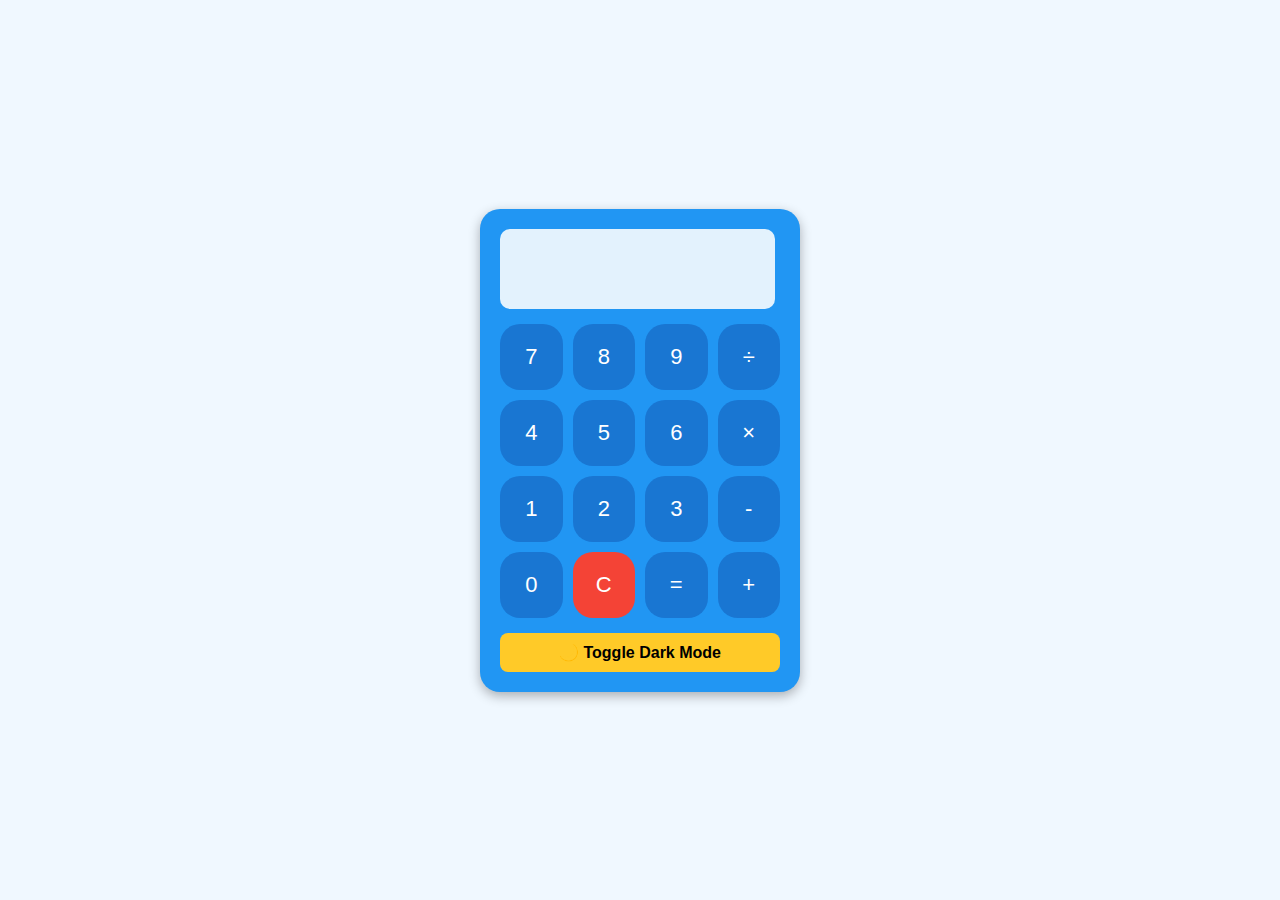
<file: TASK3/index.html>
<!DOCTYPE html>
<html lang="en">
<head>
  <meta charset="UTF-8" />
  <meta name="viewport" content="width=device-width, initial-scale=1.0"/>
  <title>Calculator</title>
  <link rel="stylesheet" href="style.css">
</head>
<body>
  <div class="calculator">
    <input type="text" id="display"  disabled/>
    <div class="buttons">
      <button onclick="appendNumber('7')">7</button>
      <button onclick="appendNumber('8')">8</button>
      <button onclick="appendNumber('9')">9</button>
      <button onclick="appendOperator('/')">÷</button>

      <button onclick="appendNumber('4')">4</button>
      <button onclick="appendNumber('5')">5</button>
      <button onclick="appendNumber('6')">6</button>
      <button onclick="appendOperator('*')">×</button>

      <button onclick="appendNumber('1')">1</button>
      <button onclick="appendNumber('2')">2</button>
      <button onclick="appendNumber('3')">3</button>
      <button onclick="appendOperator('-')">-</button>

      <button onclick="appendNumber('0')">0</button>
      <button class="clear" onclick="clearDisplay()">C</button>
      <button onclick="calculate()">=</button>
      <button onclick="appendOperator('+')">+</button>
    </div>
    <button class="dark-toggle" onclick="toggleDarkMode()">🌙 Toggle Dark Mode</button>
  </div>

  <script src="test.js"></script>
</body>
</html>
</file>
<file: TASK3/style.css>
body {
  background: #f0f8ff;
  display: flex;
  justify-content: center;
  align-items: center;
  height: 100vh;
  margin: 0;
  font-family: sans-serif;
  transition: background 0.3s, color 0.3s;
}

.calculator {
  background: #2196f3;
  padding: 20px;
  border-radius: 20px;
  box-shadow: 0 4px 12px rgba(0, 0, 0, 0.3);
  width: 280px;
  transition: background 0.3s;
}

#display {
  width: 91%;
  height: 60px;
  font-size: 28px;
  text-align: right;
  border: none;
  border-radius: 10px;
  padding: 10px;
  margin-bottom: 15px;
  background: #e3f2fd;
  color: #000;
  transition: background 0.3s, color 0.3s;
}

.buttons {
  display: grid;
  grid-template-columns: repeat(4, 1fr);
  gap: 10px;
}

button {
  padding: 20px;
  font-size: 22px;
  border: none;
  border-radius: 20px;
  background-color: #1976d2;
  color: white;
  cursor: pointer;
  transition: background 0.2s;
}

button:hover {
  background-color: #1565c0;
}

.clear {
  background-color: #f44336;
}

.clear:hover {
  background-color: #d32f2f;
}

.dark-mode {
  background: #121212;
  color: white;
}

.dark-mode .calculator {
  background: #1e1e1e;
}

.dark-mode #display {
  background: #333;
  color: white;
}

.dark-mode button {
  background-color: #333;
  color: white;
}

.dark-mode button:hover {
  background-color: #555;
}

.dark-toggle {
  margin-top: 15px;
  width: 100%;
  padding: 10px;
  font-size: 16px;
  background: #ffca28;
  color: #000;
  border-radius: 8px;
  font-weight: bold;
  border: none;
  cursor: pointer;
}
</file>
